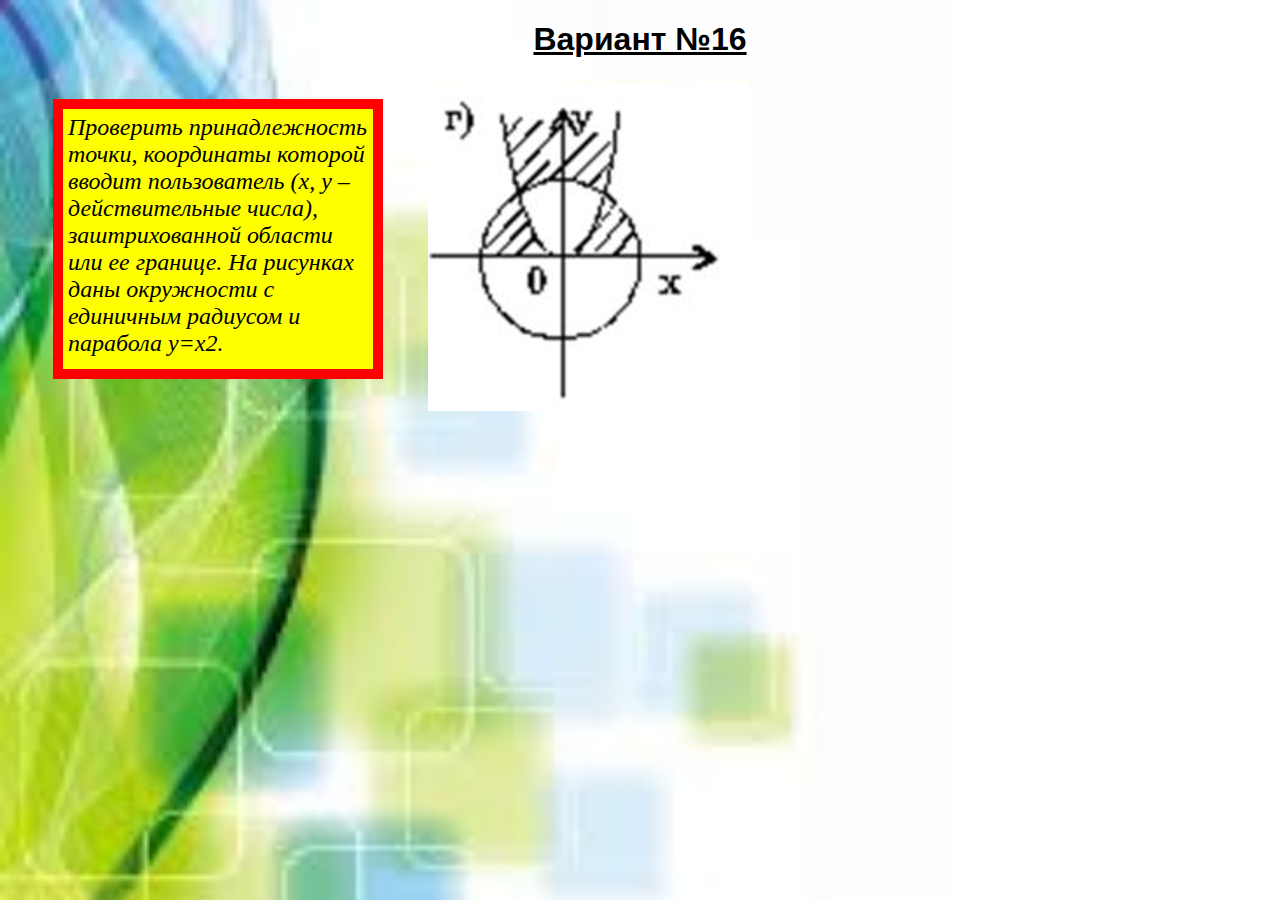
<file: web/index2.html>
<!DOCTYPE html>
<html>
<head>
	<meta charset="utf-8">
	<title>Page2</title>
	<link rel="stylesheet" type="text/css" href="Style/Style2.css">
</head>
<body>
	<header>
		<h1>Вариант №16</h1>
	</header>
	<main>
		<div class="wrapper">
		
<p><i>Проверить принадлежность точки, координаты которой вводит пользователь (x, y – действительные числа), заштрихованной области или ее границе. На рисунках даны окружности с единичным радиусом и парабола y=x2.</i></p>
<img src="Img/var2.PNG" class="Var1">
</div>
	</main>
</body>
</html>
</file>
<file: web/Style/Style2.css>
body{
	background-image: url('../Img/fon2.jpg');
	background-repeat: no-repeat;
	background-size: 100% auto;
}
h1{
	font-family: Arial;
	font-weight: 700;
	text-decoration: underline;
	text-align: center;
	font-size: 24pt;
}
.wrapper{
	display: flex;
}
.Var1{
	float: left;
	margin-left: 50px;
}
p{
	width: 300px;
	max-height: 250px;
	border: 5px solid red;
	outline: 5px solid red;
	padding: 5px;
	background: yellow;
	margin-left: 50px;
	font-size: 24px;
	clear: both;
	
}
</file>
